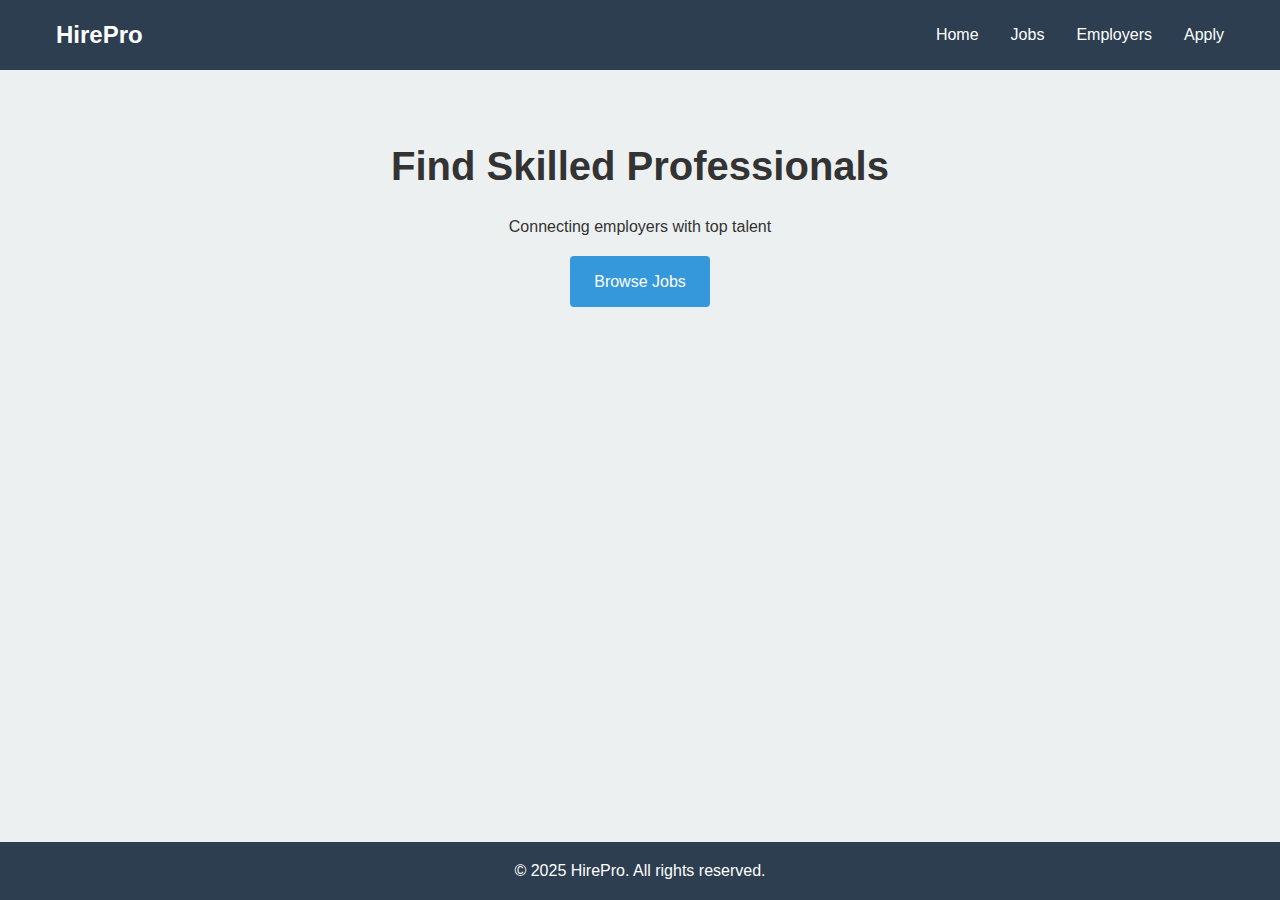
<file: index.html>
<!DOCTYPE html>
<html lang="en">
<head>
    <meta charset="UTF-8">
    <meta name="viewport" content="width=device-width, initial-scale=1.0">
    <title>HirePro - Home</title>
    <link rel="stylesheet" href="styles.css">
</head>
<body>
    <header>
        <nav>
            <div class="logo">HirePro</div>
            <ul>
                <li><a href="index.html">Home</a></li>
                <li><a href="jobs.html">Jobs</a></li>
                <li><a href="employers.html">Employers</a></li>
                <li><a href="apply.html">Apply</a></li>
            </ul>
        </nav>
    </header>

    <section id="home">
        <h1>Find Skilled Professionals</h1>
        <p>Connecting employers with top talent</p>
        <a href="jobs.html" class="cta-btn">Browse Jobs</a>
    </section>

    <footer>
        <p>© 2025 HirePro. All rights reserved.</p>
    </footer>
</body>
</html>
</file>
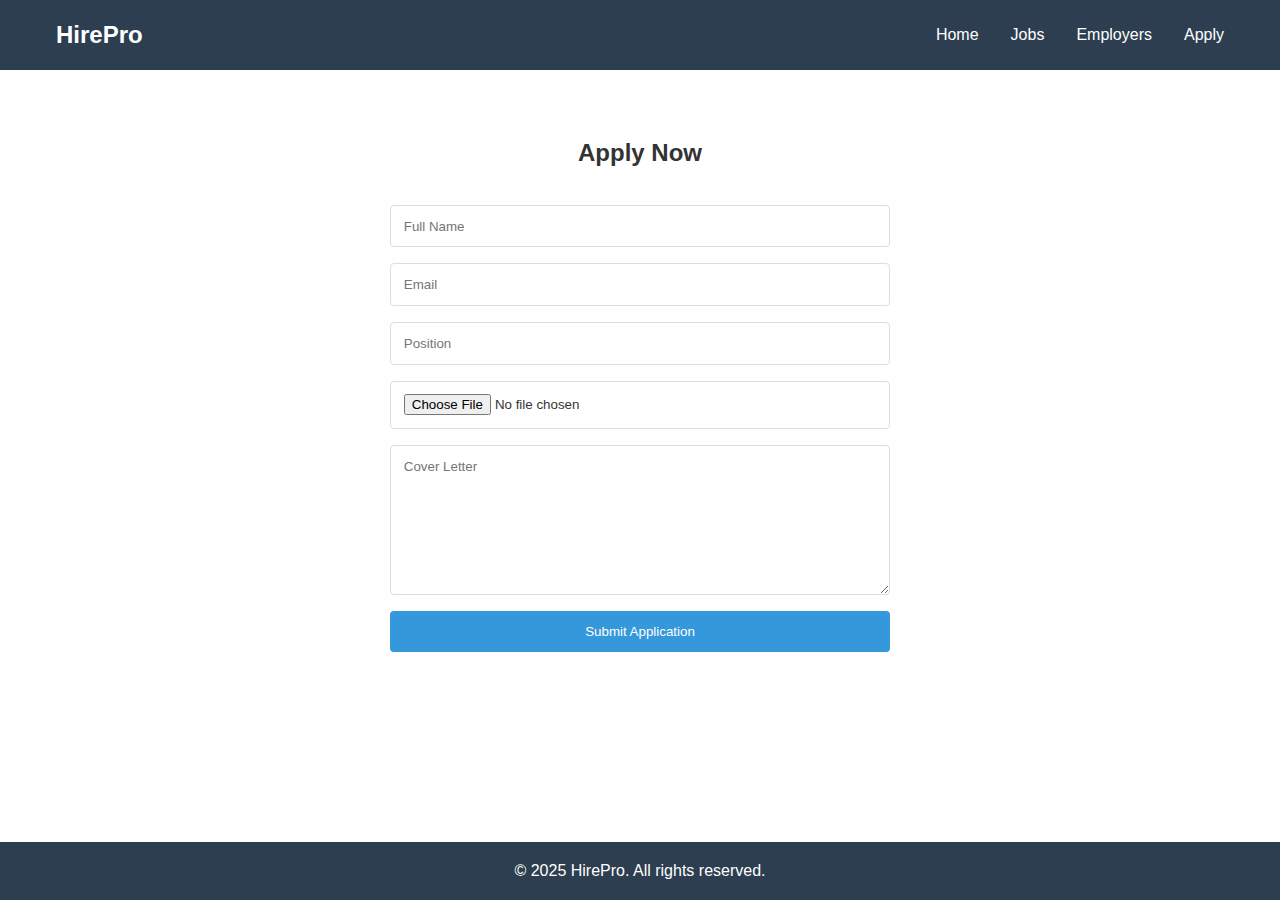
<file: apply.html>
<!DOCTYPE html>
<html lang="en">
<head>
    <meta charset="UTF-8">
    <meta name="viewport" content="width=device-width, initial-scale=1.0">
    <title>HirePro - Apply</title>
    <link rel="stylesheet" href="styles.css">
</head>
<body>
    <header>
        <nav>
            <div class="logo">HirePro</div>
            <ul>
                <li><a href="index.html">Home</a></li>
                <li><a href="jobs.html">Jobs</a></li>
                <li><a href="employers.html">Employers</a></li>
                <li><a href="apply.html">Apply</a></li>
            </ul>
        </nav>
    </header>

    <section id="apply">
        <h2>Apply Now</h2>
        <form id="application-form" name="applications" data-netlify="true" data-netlify-honeypot="bot-field">
            <input type="hidden" name="form-name" value="applications">
            <input type="text" name="name" placeholder="Full Name" required>
            <input type="email" name="email" placeholder="Email" required>
            <input type="text" name="position" placeholder="Position" required>
            <input type="file" id="resume" name="resume" accept=".pdf,.doc,.docx" required>
            <textarea name="coverletter" placeholder="Cover Letter" required></textarea>
            <button type="submit">Submit Application</button>
        </form>
        <div id="success-message" class="hidden">Application submitted successfully!</div>
    </section>

    <footer>
        <p>© 2025 HirePro. All rights reserved.</p>
    </footer>

    <script src="script.js"></script>
</body>
</html>
</file>
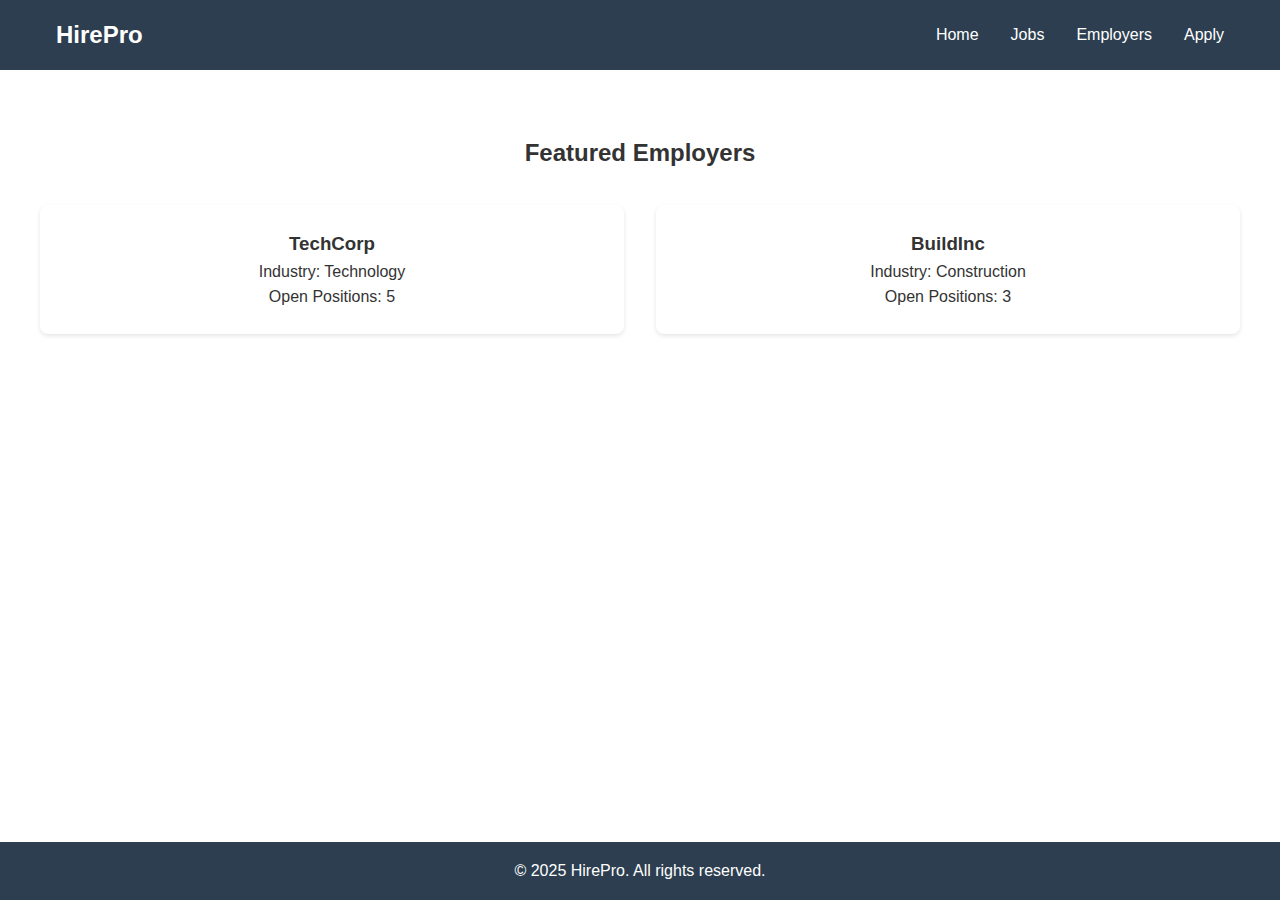
<file: employers.html>
<!DOCTYPE html>
<html lang="en">
<head>
    <meta charset="UTF-8">
    <meta name="viewport" content="width=device-width, initial-scale=1.0">
    <title>HirePro - Employers</title>
    <link rel="stylesheet" href="styles.css">
</head>
<body>
    <header>
        <nav>
            <div class="logo">HirePro</div>
            <ul>
                <li><a href="index.html">Home</a></li>
                <li><a href="jobs.html">Jobs</a></li>
                <li><a href="employers.html">Employers</a></li>
                <li><a href="apply.html">Apply</a></li>
            </ul>
        </nav>
    </header>

    <section id="employers">
        <h2>Featured Employers</h2>
        <div class="employer-list">
            <div class="employer-card">
                <h3>TechCorp</h3>
                <p>Industry: Technology</p>
                <p>Open Positions: 5</p>
            </div>
            <div class="employer-card">
                <h3>BuildInc</h3>
                <p>Industry: Construction</p>
                <p>Open Positions: 3</p>
            </div>
        </div>
    </section>

    <footer>
        <p>© 2025 HirePro. All rights reserved.</p>
    </footer>
</body>
</html>
</file>
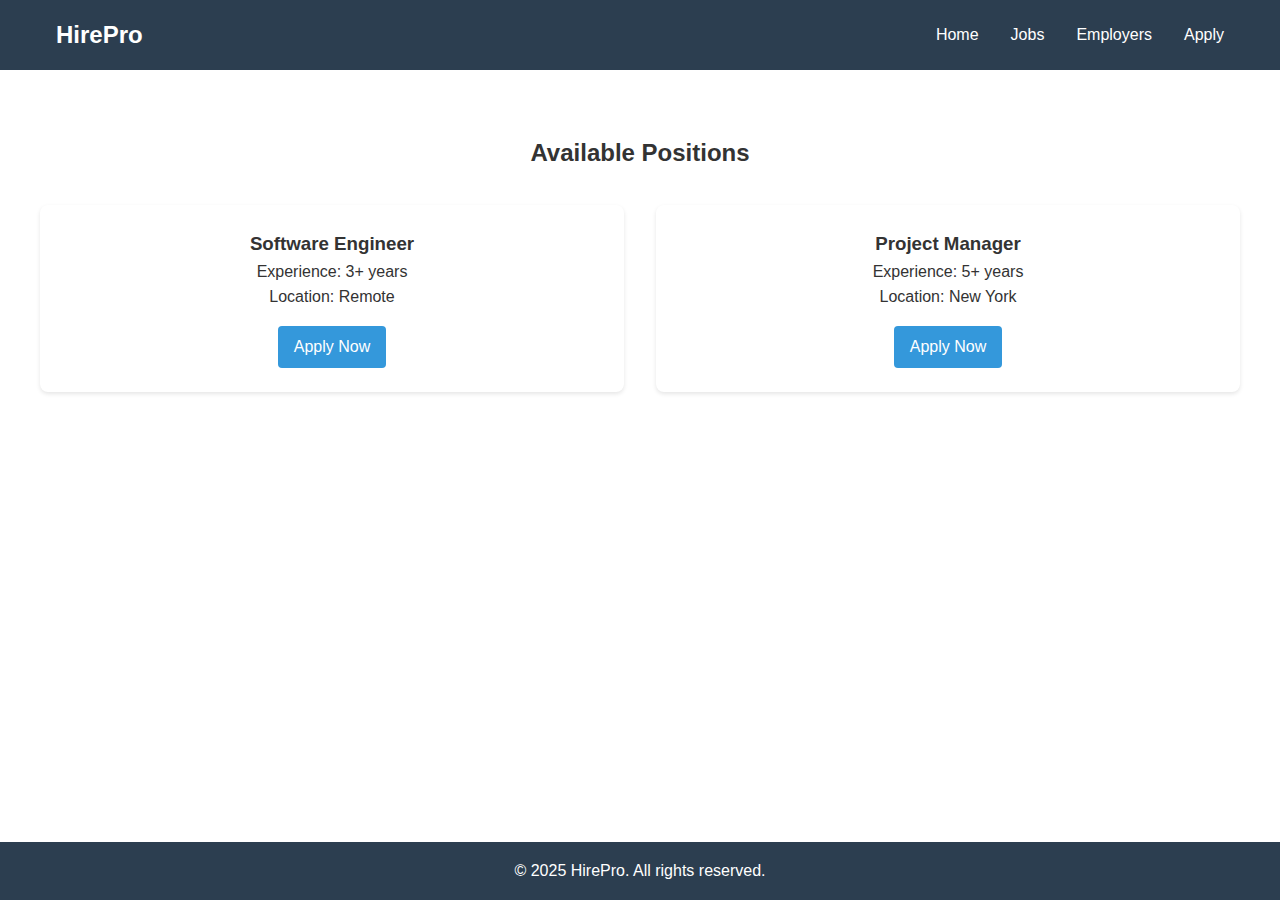
<file: Jobs.html>
<!DOCTYPE html>
<html lang="en">
<head>
    <meta charset="UTF-8">
    <meta name="viewport" content="width=device-width, initial-scale=1.0">
    <title>HirePro - Jobs</title>
    <link rel="stylesheet" href="styles.css">
</head>
<body>
    <header>
        <nav>
            <div class="logo">HirePro</div>
            <ul>
                <li><a href="index.html">Home</a></li>
                <li><a href="jobs.html">Jobs</a></li>
                <li><a href="employers.html">Employers</a></li>
                <li><a href="apply.html">Apply</a></li>
            </ul>
        </nav>
    </header>

    <section id="jobs">
        <h2>Available Positions</h2>
        <div class="job-listings">
            <div class="job-card">
                <h3>Software Engineer</h3>
                <p>Experience: 3+ years</p>
                <p>Location: Remote</p>
                <a href="apply.html?position=Software%20Engineer" class="apply-btn">Apply Now</a>
            </div>
            <div class="job-card">
                <h3>Project Manager</h3>
                <p>Experience: 5+ years</p>
                <p>Location: New York</p>
                <a href="apply.html?position=Project%20Manager" class="apply-btn">Apply Now</a>
            </div>
        </div>
    </section>

    <footer>
        <p>© 2025 HirePro. All rights reserved.</p>
    </footer>

    <script src="script.js"></script>
</body>
</html>
</file>
<file: styles.css>
* {
    margin: 0;
    padding: 0;
    box-sizing: border-box;
    font-family: Arial, sans-serif;
}

body {
    line-height: 1.6;
    color: #333;
    min-height: 100vh;
    display: flex;
    flex-direction: column;
}

header {
    background: #2c3e50;
    color: white;
}

nav {
    padding: 1rem;
    display: flex;
    justify-content: space-between;
    align-items: center;
    max-width: 1200px;
    margin: 0 auto;
}

.logo {
    font-size: 1.5rem;
    font-weight: bold;
}

nav ul {
    list-style: none;
    display: flex;
    gap: 2rem;
}

nav a {
    color: white;
    text-decoration: none;
}

nav a:hover {
    color: #3498db;
}

#home, #jobs, #employers, #apply {
    padding: 4rem 2rem;
    text-align: center;
    flex-grow: 1;
}

#home {
    background: #ecf0f1;
}

#home h1 {
    font-size: 2.5rem;
    margin-bottom: 1rem;
}

.cta-btn {
    display: inline-block;
    margin-top: 1rem;
    padding: 0.8rem 1.5rem;
    background: #3498db;
    color: white;
    text-decoration: none;
    border-radius: 4px;
}

.cta-btn:hover {
    background: #2980b9;
}

.job-listings, .employer-list {
    display: grid;
    grid-template-columns: repeat(auto-fit, minmax(250px, 1fr));
    gap: 2rem;
    margin-top: 2rem;
    max-width: 1200px;
    margin-left: auto;
    margin-right: auto;
}

.job-card, .employer-card {
    background: #fff;
    padding: 1.5rem;
    border-radius: 8px;
    box-shadow: 0 2px 4px rgba(0,0,0,0.1);
}

.apply-btn {
    display: inline-block;
    margin-top: 1rem;
    padding: 0.5rem 1rem;
    background: #3498db;
    color: white;
    text-decoration: none;
    border-radius: 4px;
}

.apply-btn:hover {
    background: #2980b9;
}

form {
    max-width: 500px;
    margin: 2rem auto;
    display: flex;
    flex-direction: column;
    gap: 1rem;
}

input, textarea {
    padding: 0.8rem;
    border: 1px solid #ddd;
    border-radius: 4px;
}

textarea {
    height: 150px;
    resize: vertical;
}

button {
    padding: 0.8rem;
    background: #3498db;
    color: white;
    border: none;
    border-radius: 4px;
    cursor: pointer;
}

button:hover {
    background: #2980b9;
}

#success-message {
    margin-top: 1rem;
    padding: 1rem;
    background: #27ae60;
    color: white;
    border-radius: 4px;
}

.hidden {
    display: none;
}

footer {
    text-align: center;
    padding: 1rem;
    background: #2c3e50;
    color: white;
}

@media (max-width: 768px) {
    nav {
        flex-direction: column;
        gap: 1rem;
    }
}
</file>
